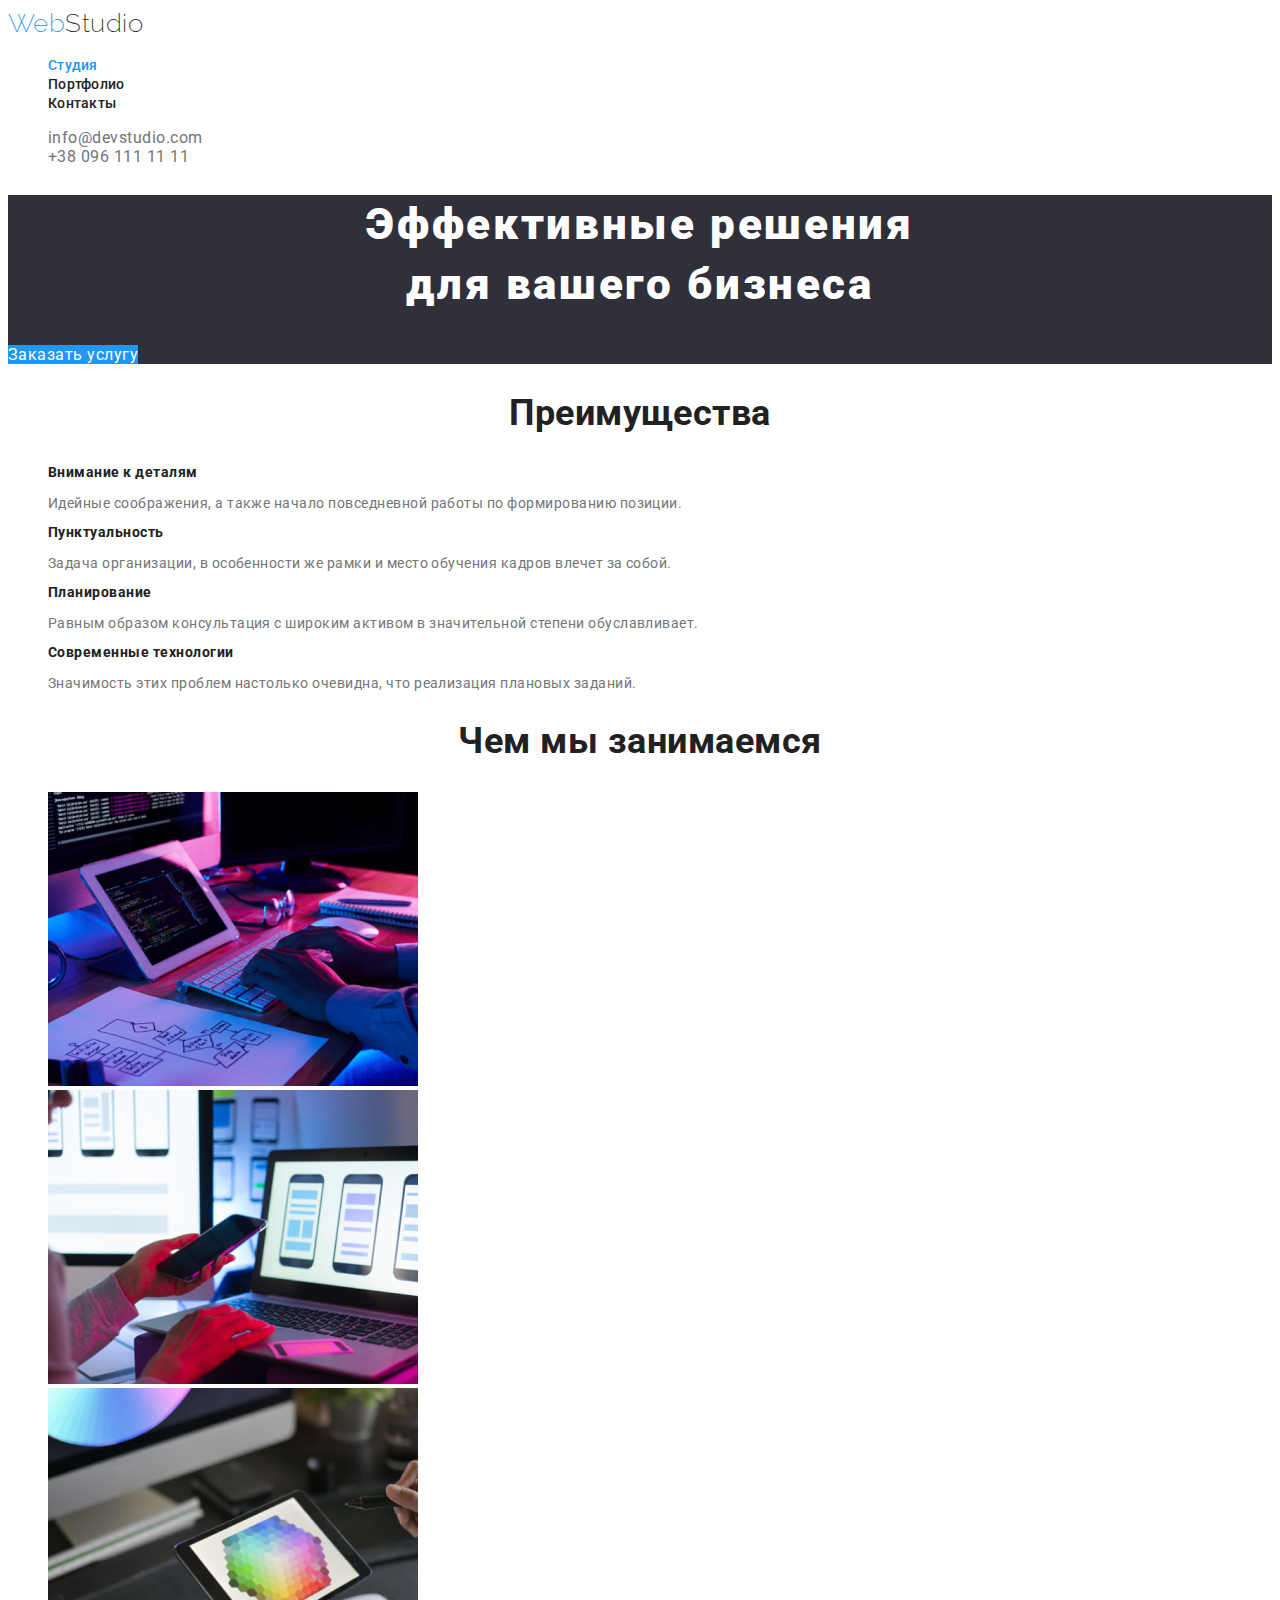
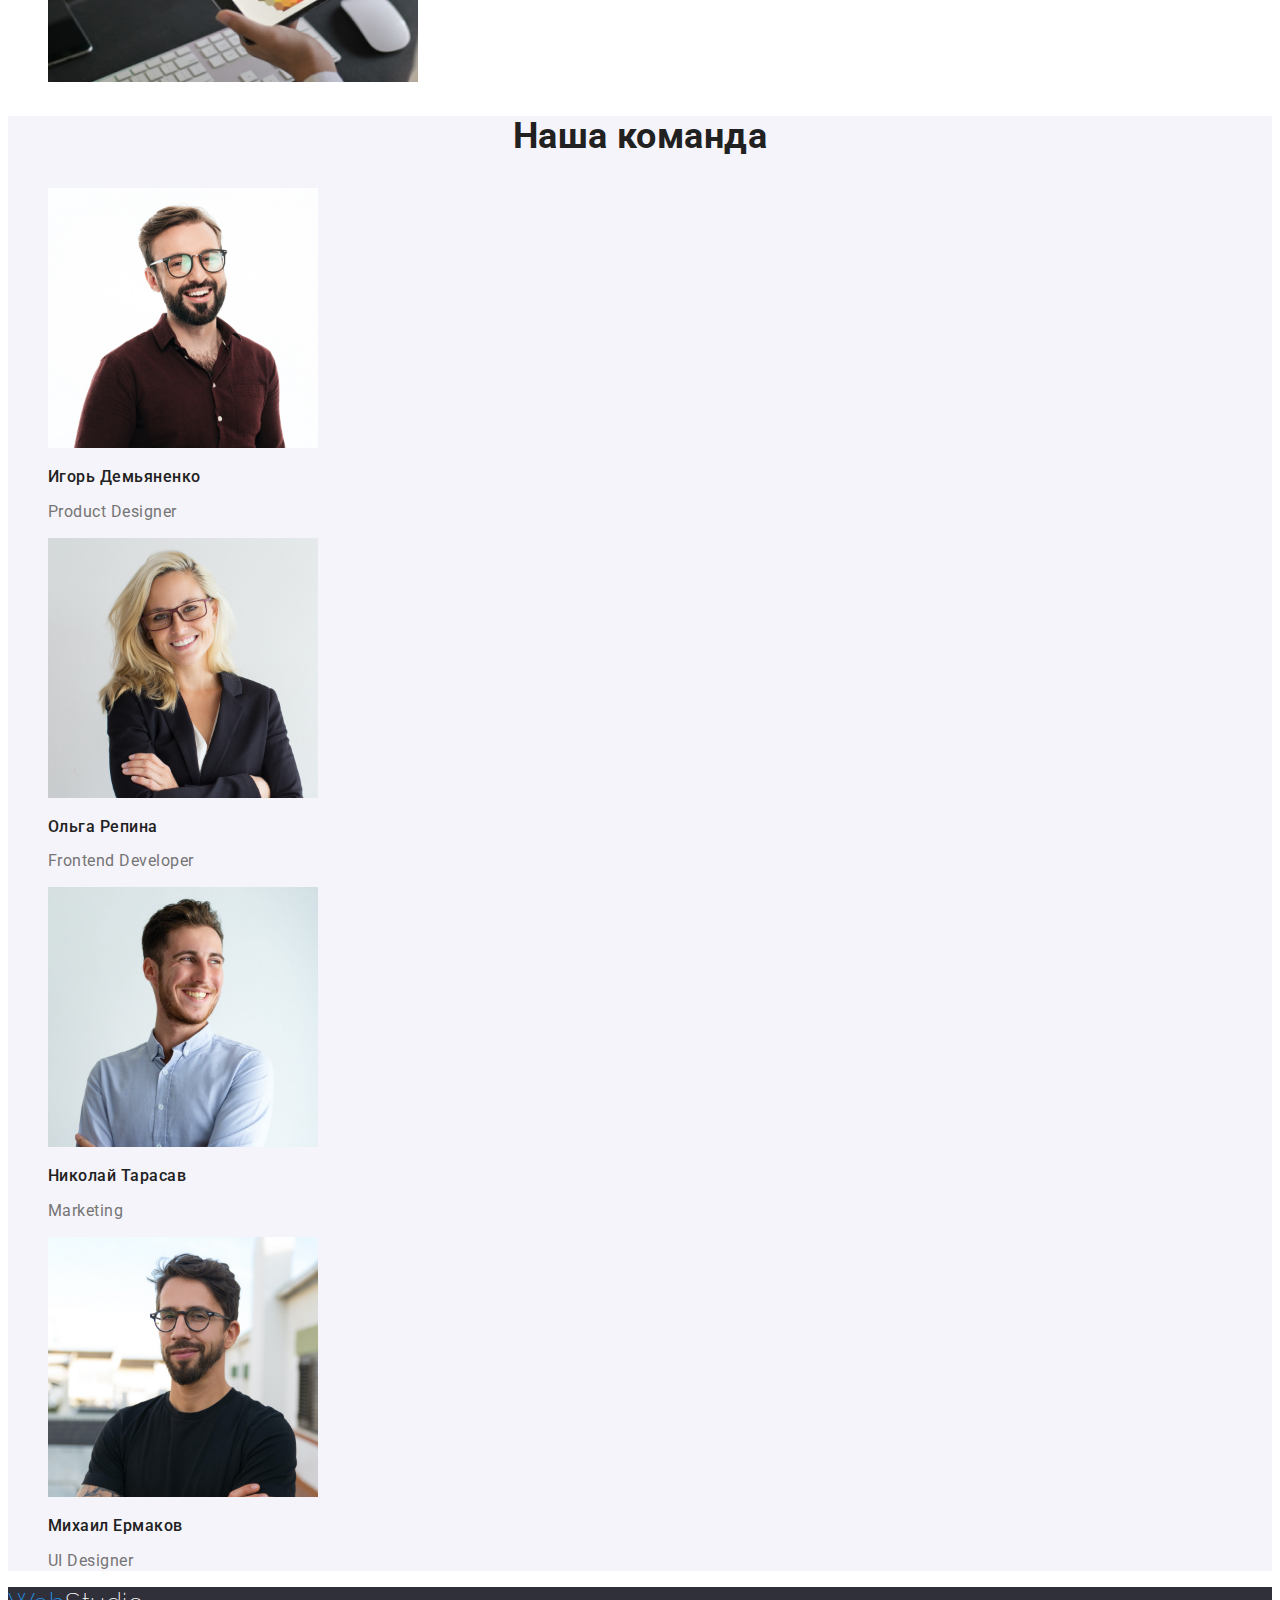
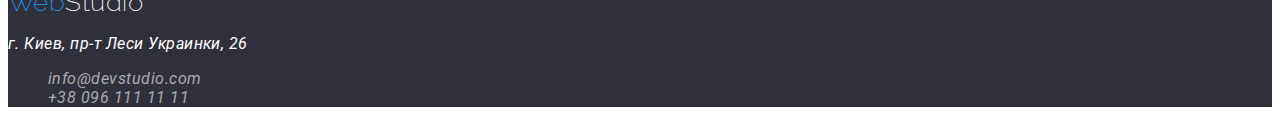
<file: index.html>
<!DOCTYPE html>
<html lang="ru">
<head>
    <meta charset="UTF-8">
    <meta name="viewport" content="width=, initial-scale=1.0">
    <title>Document</title>
    <link href="https://fonts.googleapis.com/css2?family=Raleway:wght@700&family=Roboto:wght@500;700;900&display=swap"
        rel="stylesheet">
    <link rel="stylesheet" href="./css/common.css">
    <link rel="stylesheet" href="./css/main.css">
</head>
<body>
    <!-- Шапка страницы-->
    <header class="page-header">
        <nav>
            <a href="./index.html" class="logo"><span class="logo-accent">Web</span>Studio</a>

          <ul class="site-nav">
            <li><a href="" class="link current">Студия</a></li>
            <li><a href="./portfolio.html" class="link">Портфолио</a></li>
            <li><a href="" class="link">Контакты</a></li>
          </ul>
        </nav>
        
        <ul class="contact">
            <li><a href="mailto:info@devstudio.com" class="link">info@devstudio.com</a></li>
            <li><a href="tel:+380961111111" class="link">+38 096 111 11 11</a></li>
        </ul>
        
    </header>
    <!-- Привествияe-->
    <main> 
   
        <section class="hero"> 
            <h1 class="hero-title">Эффективные решения<br> для вашего бизнеса </h1>
            <a href="" class="button">Заказать услугу</a>
        </section>

    <!-- Преимущества-->
    <section class="section"> 
        <h2 class="section-title">Преимущества</h2>

        <ul class="feature-list">
           <li>
                <h3 class="title">Внимание к деталям</h3>
                <p class="text">Идейные соображения, а также начало повседневной работы по формированию позиции.</p>
            </li>
            <li>
                <h3 class="title">Пунктуальность</h3>
                <p class="text">Задача организации, в особенности же рамки и место обучения кадров влечет за собой.</p>
            </li>
            <li>
                <h3 class="title">Планирование</h3>
                <p class="text">Равным образом консультация с широким активом в значительной степени обуславливает.</p>
            </li>
            <li>
                <h3 class="title">Современные технологии</h3>
                <p class="text">Значимость этих проблем настолько очевидна, что реализация плановых заданий.</p>
            </li>
        </ul>
    </section>
    <!-- Чем мы занимаемся -->
    <section class="section">
        <h2 class="section-title">Чем мы занимаемся</h2>
         <ul>
             <li>
                 <img src="./images/img1.png" alt="Кодируем" width="370">
             </li>
             <li>
                <img src="./images/img2.png" alt="Смотрим на телефон" width="370" >
             </li>
             <li>
                <img src="./images/img3.png" alt="Рисуем в планшете" width="370">
             </li>
         </ul>
    </section>
    <!-- Наша команда-->
    <section class="section background">
        <h2 class="section-title">Наша команда</h2>
        <ul class="team-list">
            <li>
                <img src="./images/igor.jpg" alt="Игорь Демьяненко" width="270">
                <h3 class="title">Игорь Демьяненко</h3>
                <p class="text">Product Designer</p>
            </li>
            <li>
                <img src="./images/olga.jpg" alt="Ольга Репина" width="270">
                <h3 class="title">Ольга Репина</h3>
                <p class="text">Frontend Developer</p>
            </li>
            <li>
                <img src="./images/nikolay.jpg" alt="Николай Тарасов" width="270">
                <h3 class="title">Николай Тарасав</h3>
                <p class="text">Marketing</p>
            </li>
             <li>
                <img src="./images/mike.jpg" alt="Михаил Ермаков" width="270">
                <h3 class="title">Михаил Ермаков</h3>
                <p class="text">UI Designer</p>
            </li>
        </ul>
    </section>
    </main>
    <!-- Подвол страницы-->
     <footer class="footer">
        <a href="./index.html" class="logo"><span class="logo-accent">Web</span><span class="logo-accent secondary">Studio</span></a>

            <address><p class="post-address">г. Киев, пр-т Леси Украинки, 26</p> 
            <ul class="contact">
                <li><a href="mailto:info@devstudio.com" class="link">info@devstudio.com</a></li>
                <li><a href="tel:+380961111111" class="link">+38 096 111 11 11</a></li>
            </ul>
            </address>
     </footer> 

     
</body>
</html>
</file>
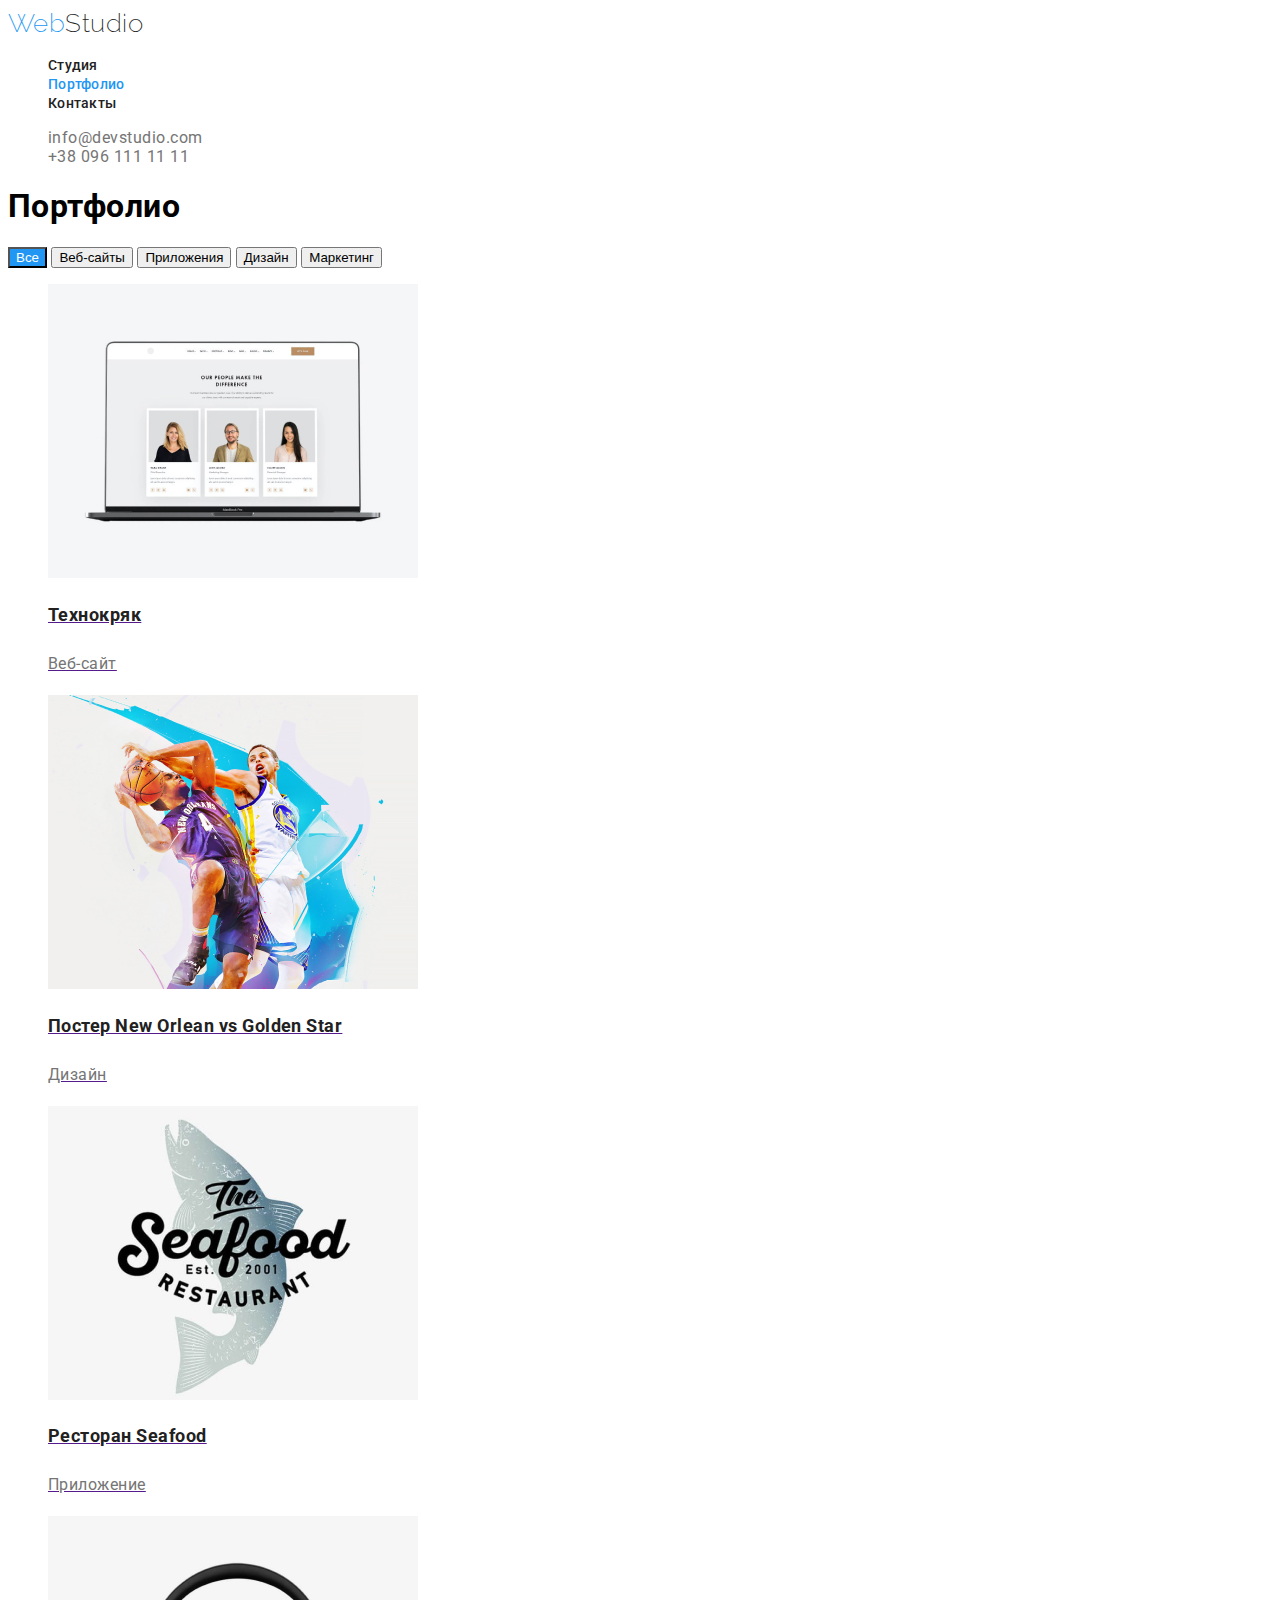
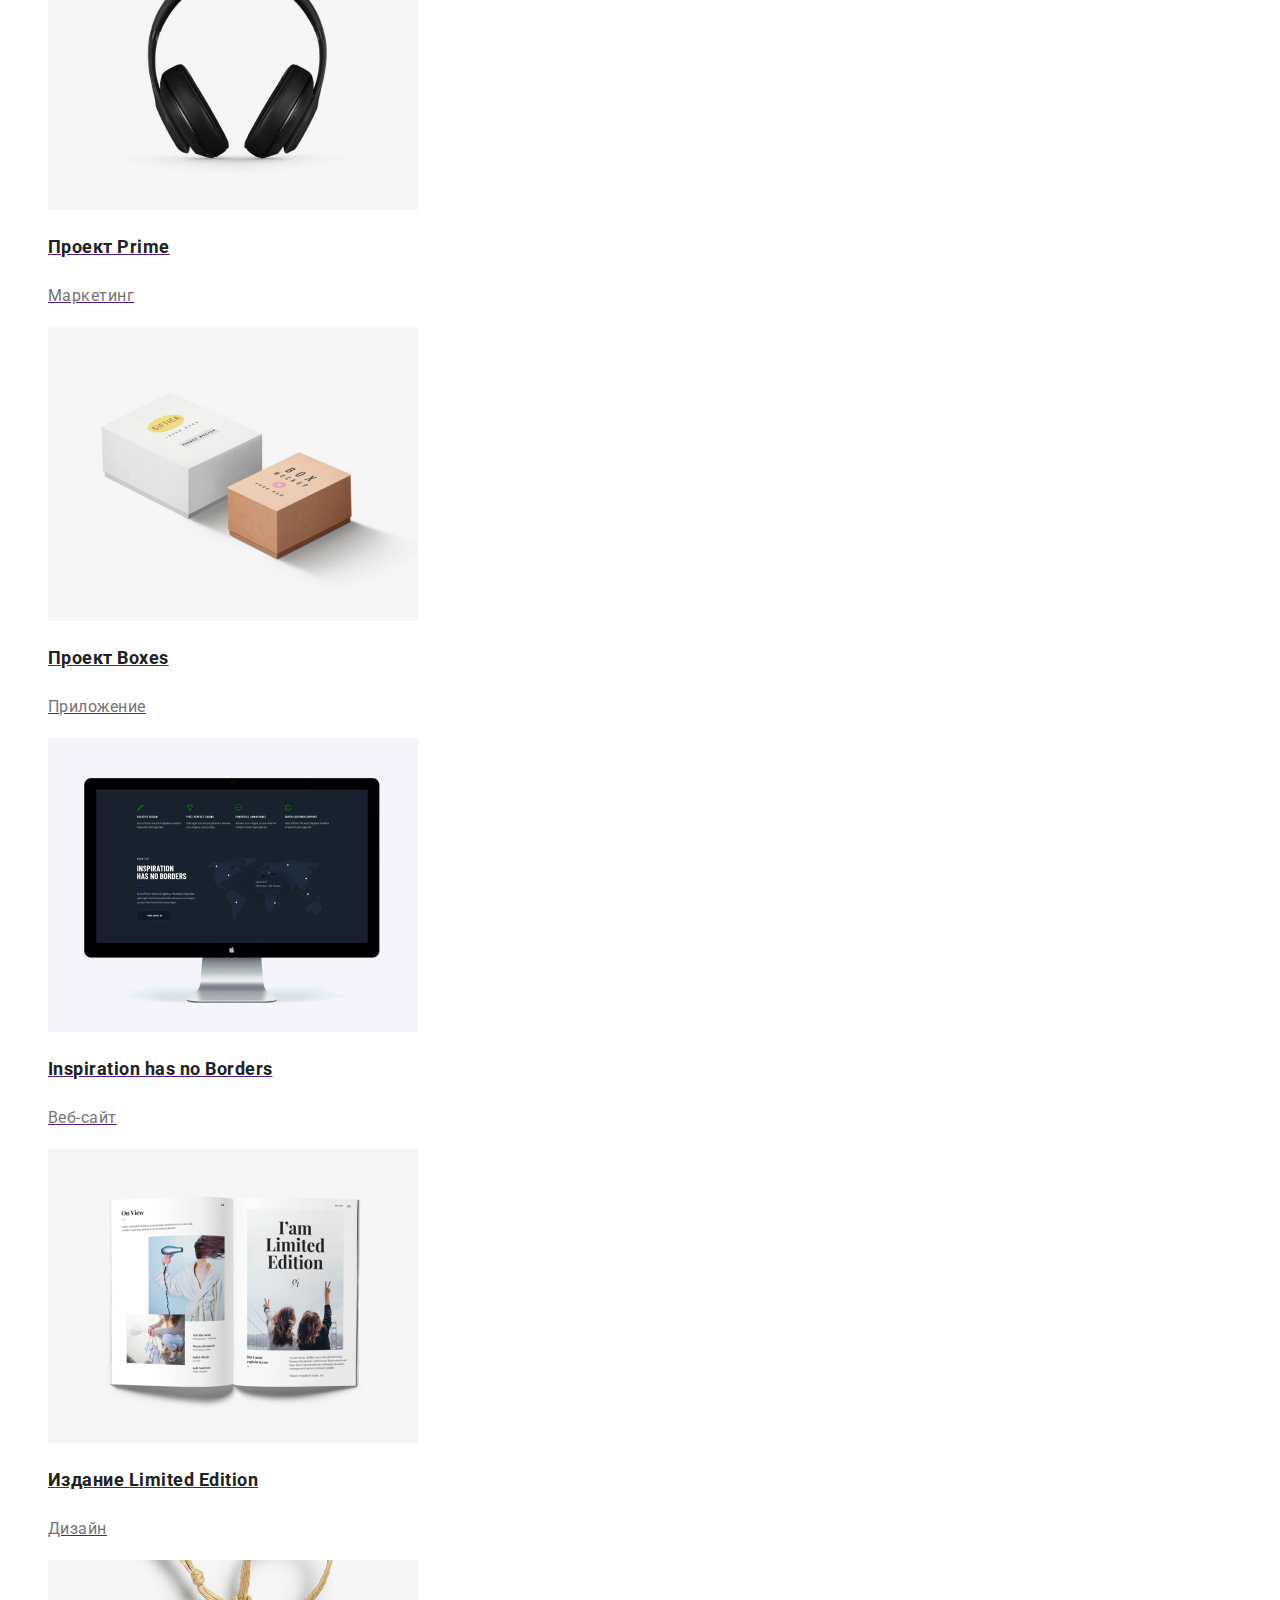
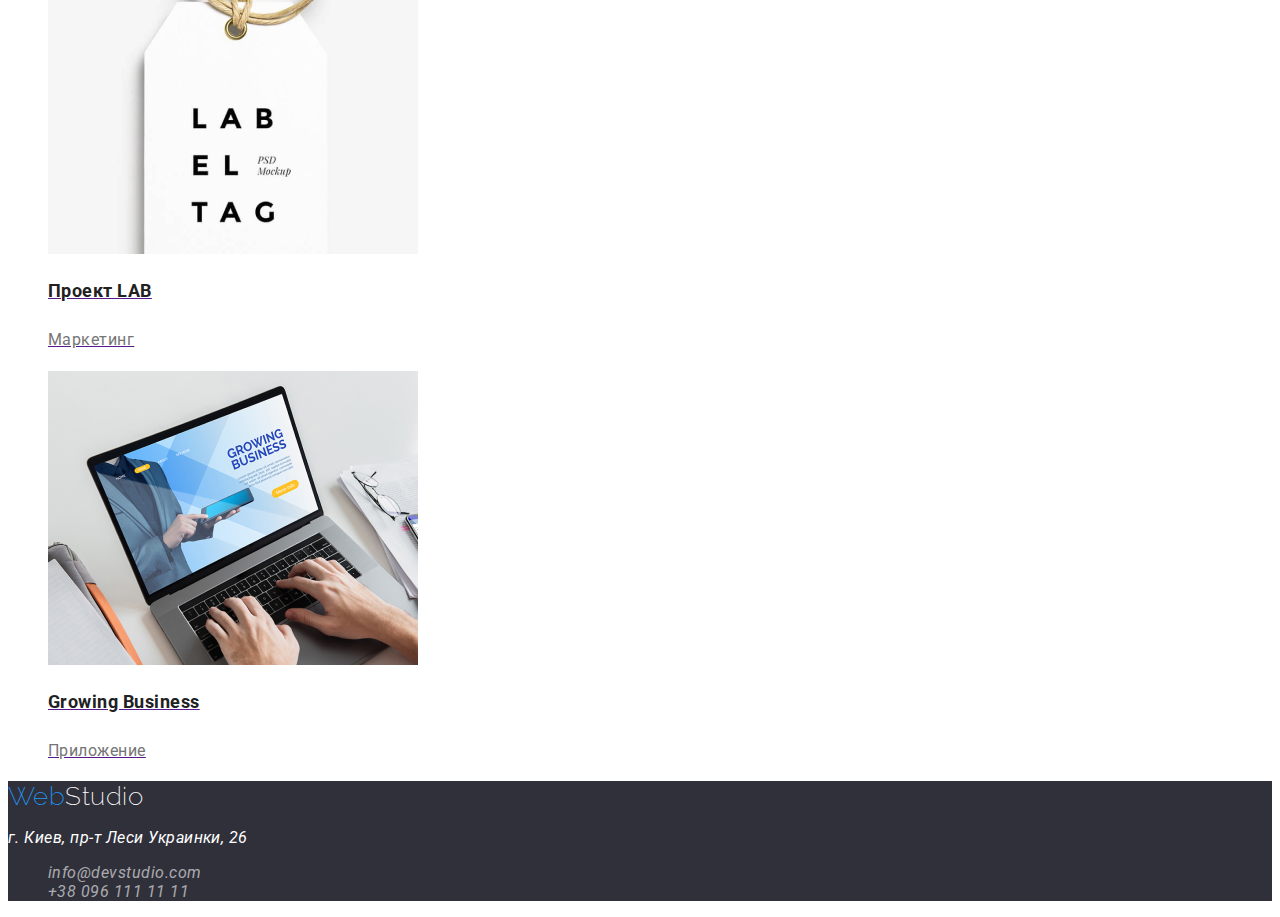
<file: portfolio.html>
<!DOCTYPE html>
<html lang="ru">
<head>
    <meta charset="UTF-8">
    <meta name="viewport" content="width=device-width, initial-scale=1.0">
    <title>Document</title>
    <link href="https://fonts.googleapis.com/css2?family=Raleway:wght@900&family=Roboto:wght@500;700;900&display=swap"
                rel="stylesheet">
    <link rel="stylesheet" href="./css/common.css">
    <link rel="stylesheet" href="./css/portfolio.css">
</head>
<body>
<!-- Шапка страницы-->
<header class="page-header">
    <nav>
        <a href="./index.html" class="logo"><span class="logo-accent">Web</span>Studio</a>

        <ul class="site-nav">
            <li><a href="./index.html" class="link">Студия</a></li>
            <li><a href="" class="link current">Портфолио</a></li>
            <li><a href="" class="link">Контакты</a></li>
        </ul>

    </nav>

    <ul class="contact">
        <li><a href="mailto:info@devstudio.com" class="link">info@devstudio.com</a></li>
        <li><a href="tel:+380961111111" class="link">+38 096 111 11 11</a></li>
    </ul>

</header>

    <!-- Портфолио -->
    <main>
    <section> 
        <h1>Портфолио</h1>
        <div class="button">
            <button type="button" class="primary">Все</button>
            <button type="button">Веб-сайты</button>
            <button type="button">Приложения</button>
            <button type="button">Дизайн</button>
            <button type="button">Маркетинг</button>
        </div>
        <ul class="list">
            <li>
                <a href="">
                    <img src="./images-portfolio/img-3.jpg" alt="вид веб-сайта">
                    <h2 class="title">Технокряк</h2>
                    <p class="text">Веб-сайт</p>
                </a>
            </li>
            <li>
              <a href=""><img src="./images-portfolio/img-4.jpg" alt="баскетболысти">
            <h2 class="title">Постер New Orlean vs Golden Star</h2>
            <p class="text">Дизайн</p>
        </a>
            </li>
            <li>
                <a href="">
                <img src="./images-portfolio/img-5.jpg" alt="лого ресторана">
                <h2 class="title">Ресторан Seafood</h2>
                <p class="text">Приложение</p>
                </a>
            </li>
            <li>
                <a href="">
                    <img src="./images-portfolio/img-6.jpg" alt="навушники">
                <h2 class="title">Проект Prime</h2>
                <p class="text">Маркетинг</p>
                </a>
            </li>
            <li>
                <a href=""
                ><img src="./images-portfolio/img-7.jpg" alt="ящики">
                <h2 class="title">Проект Boxes</h2>
                <p class="text">Приложение</p>
                </a>
            </li>
            <li>
               <a href=""><img src="./images-portfolio/img-8.jpg" alt="вид ПК">
            <h2 class="title">Inspiration has no Borders</h2>
            <p class="text">Веб-сайт</p></a>
            </li>
            <li>
                <a href="">
                    <img src="./images-portfolio/img-9.jpg" alt="журнал">
                    <h2 class="title">Издание Limited Edition</h2>
                    <p class="text">Дизайн</p>
                </a>
            </li>
            <li>
                <a href="">
                    <img src="./images-portfolio/img-10.jpg" alt="метка">
                    <h2 class="title">Проект LAB</h2>
                    <p class="text">Маркетинг</p>
                </a>
            </li>
            <li>
                <a href="">
                    <img src="./images-portfolio/img-11.jpg" alt="вид веб-сайта">
                    <h2 class="title">Growing Business</h2>
                    <p class="text">Приложение</p>
                </a>
            </li> 
        </ul>
    </section>
    </main>
    <!-- Подвол страницы-->
    <footer class="footer">
        <a href="./index.html" class="logo"><span class="logo-accent">Web</span><span
                class="logo-accent secondary">Studio</span></a>
    
        <address class="address">
            <p class="post-address">г. Киев, пр-т Леси Украинки, 26</p>
            <ul class="contact">
                <li><a href="mailto:info@devstudio.com" class="link">info@devstudio.com</a></li>
                <li><a href="tel:+380961111111" class="link">+38 096 111 11 11</a></li>
            </ul>
        </address>
    </footer>
</body>
</html>
</file>
<file: css/common.css>
:root {
    --primery-text-color: #757575;
    --title-text-color: #212121;
    --accent-color: #2196F3;
    --primery-white-color: #FFFFFF;
    --secondary-text-color: rgba(255, 255, 255, 0.6);
    --footer-background-color: #2F303A;
    /* var */
}

body {
    background-color: var(--primery-white-color);
    font-family: Roboto, sans-serif;
    letter-spacing: 0.03em;
   }
/* цвет основого текста #757575 */
/* заголовок #212121*/
/* вторичный цвет текста rgba(255, 255, 255, 0.6)*/
/* акцент #2196F3 */
/* белый #FFFFFF /*
/* background #2F303A (black) ,#E5E5E5 (white), #F5F4FA (blue) */

ul {
    list-style: none;
}
/* Site header */

.page-header {
    background-color: var(--primery-white-color);
}

.page-header .logo {
    color: var(--title-text-color);
    font-family: Raleway, sans-serif;
    font-weight: 200;
    font-size: 26px;
    line-height: 1.19;
    text-decoration: none;
}

.page-header .logo-accent {
    color: var(--accent-color);
}

/* Site nav */

.site-nav .link{
    color: var(--title-text-color);
    font-weight: 500;
    font-size: 14px;
    line-height: 1.14;
    letter-spacing: 0.02em;
    text-decoration: none;
}

.site-nav .link:hover,
.site-nav .link:focus{
    color: var(--accent-color);
}

.site-nav .link.current{
    color: var(--accent-color);
}

.contact .link{
    color: var(--primery-text-color);
    text-decoration: none;
}

.contact .link:hover,
.contact .link:focus{
    color: var(--accent-color);
}

/* Footer */
.footer{
    background-color: var(--footer-background-color)
}
.footer .logo {
     color: var(--title-text-color);
    font-family: Raleway, sans-serif;
    font-weight: 200;
    font-size: 26px;
    line-height: 1.19;
    text-decoration: none;
}

.footer .logo-accent
{
    color: var(--accent-color);
}


.post-address .link {
    font-style: normal;
    font-weight: normal;
    font-size: 14px;
    line-height: 1.71;
}
.post-address {
    color: var(--primery-white-color);
}


 .footer .link {
    color: var(--secondary-text-color);
    text-decoration: none;
}

.footer .secondary {
    color: #FFFFFF;
}

.contact .link:hover,
.contact .link:focus{
    color: var(--accent-color);
}
</file>
<file: css/main.css>
:root {
    --primery-text-color: #757575;
    --title-text-color: #212121;
    --accent-color: #2196F3;
    --primery-white-color: #FFFFFF;
    --secondary-text-color: rgba(255, 255, 255, 0.6);
    --background-color: #2F303A;

    /* var */
}

body {
    background: #fff;
      color: #2a2a2a;
}
/* цвет основого текста #757575 */
/* заголовок #212121*/
/* вторичный цвет текста rgba(255, 255, 255, 0.6)*/
/* акцент #2196F3 */
/* белый #FFFFFF /*
/* background #2F303A (black) ,#E5E5E5 (white), #F5F4FA (blue) */

ul {
    list-style: none;
}

/* Hero */
.hero {
    background-color: var(--background-color);
}
.hero-title {
    color: var(--primery-white-color);
   
    font-weight: 900;
    font-size: 44px;
    line-height: 1.36;
    text-align: center;
    letter-spacing: 0.06em;
}
/* Button */ 

.button {
    color: var(--primery-white-color);
    background-color: var(--accent-color);
    font-size: 16px;
    line-height: 1,87;
    text-decoration: none;
}

/* Section */
.section-title {
    color: var(--title-text-color);
    font-weight: bold;
    font-size: 36px;
    line-height: 1.16;
    text-align: center;
}

/* Features */

.feature-list .title {
    color: var(--title-text-color);
    font-weight: bold;
    font-size: 14px;
    line-height: 1.14;
 }

.feature-list .text {
    color: var(--primery-text-color);
    font-weight: normal;
    font-size: 14px;
    line-height: 1,71;
}


/* Team */

.team-list .title {
    color: var(--title-text-color);
    font-weight: 500;
    font-size: 16px;
    line-height: 1.18;
}

.team-list .text {
    color: var(--primery-text-color);
    font-weight: normal;
    font-size: 16px;
    line-height: 1.18;
}

.background {
    background-color: #F5F4FA;
}
</file>
<file: css/portfolio.css>
:root {
    --primery-text-color: #757575;
    --title-text-color: #212121;
    --accent-color: #2196F3;
    --primery-white-color: #FFFFFF;
    --secondary-text-color: rgba(255, 255, 255, 0.6);
    --background-color: #2F303A;

    /* var */
}

body {
    background-color: var(--primery-white-color);
    font-family: Roboto, sans-serif;
    letter-spacing: 0.03em;
   }
/* цвет основого текста #757575 */
/* заголовок #212121*/
/* вторичный цвет текста rgba(255, 255, 255, 0.6)*/
/* акцент #2196F3 */
/* белый #FFFFFF /*
/* background #2F303A (black) ,#E5E5E5 (white), #F5F4FA (blue) */

ul {
    list-style: none; 
 }

 .button .primary{
    color: var(--primery-white-color);
    background-color: var(--accent-color);
 }

 .button .primary:hover,
 .button .primary:focus{
    color: var(--accent-color);
 }

 .list .title {
    color: var(--title-text-color);
    font-weight: bold;
    font-size: 18px;
    line-height: 2;
 }

 .list .text {
    color: var(--primery-text-color);
    font-weight: normal;
    font-size: 16px;
    line-height: 1.87;
 }
</file>
